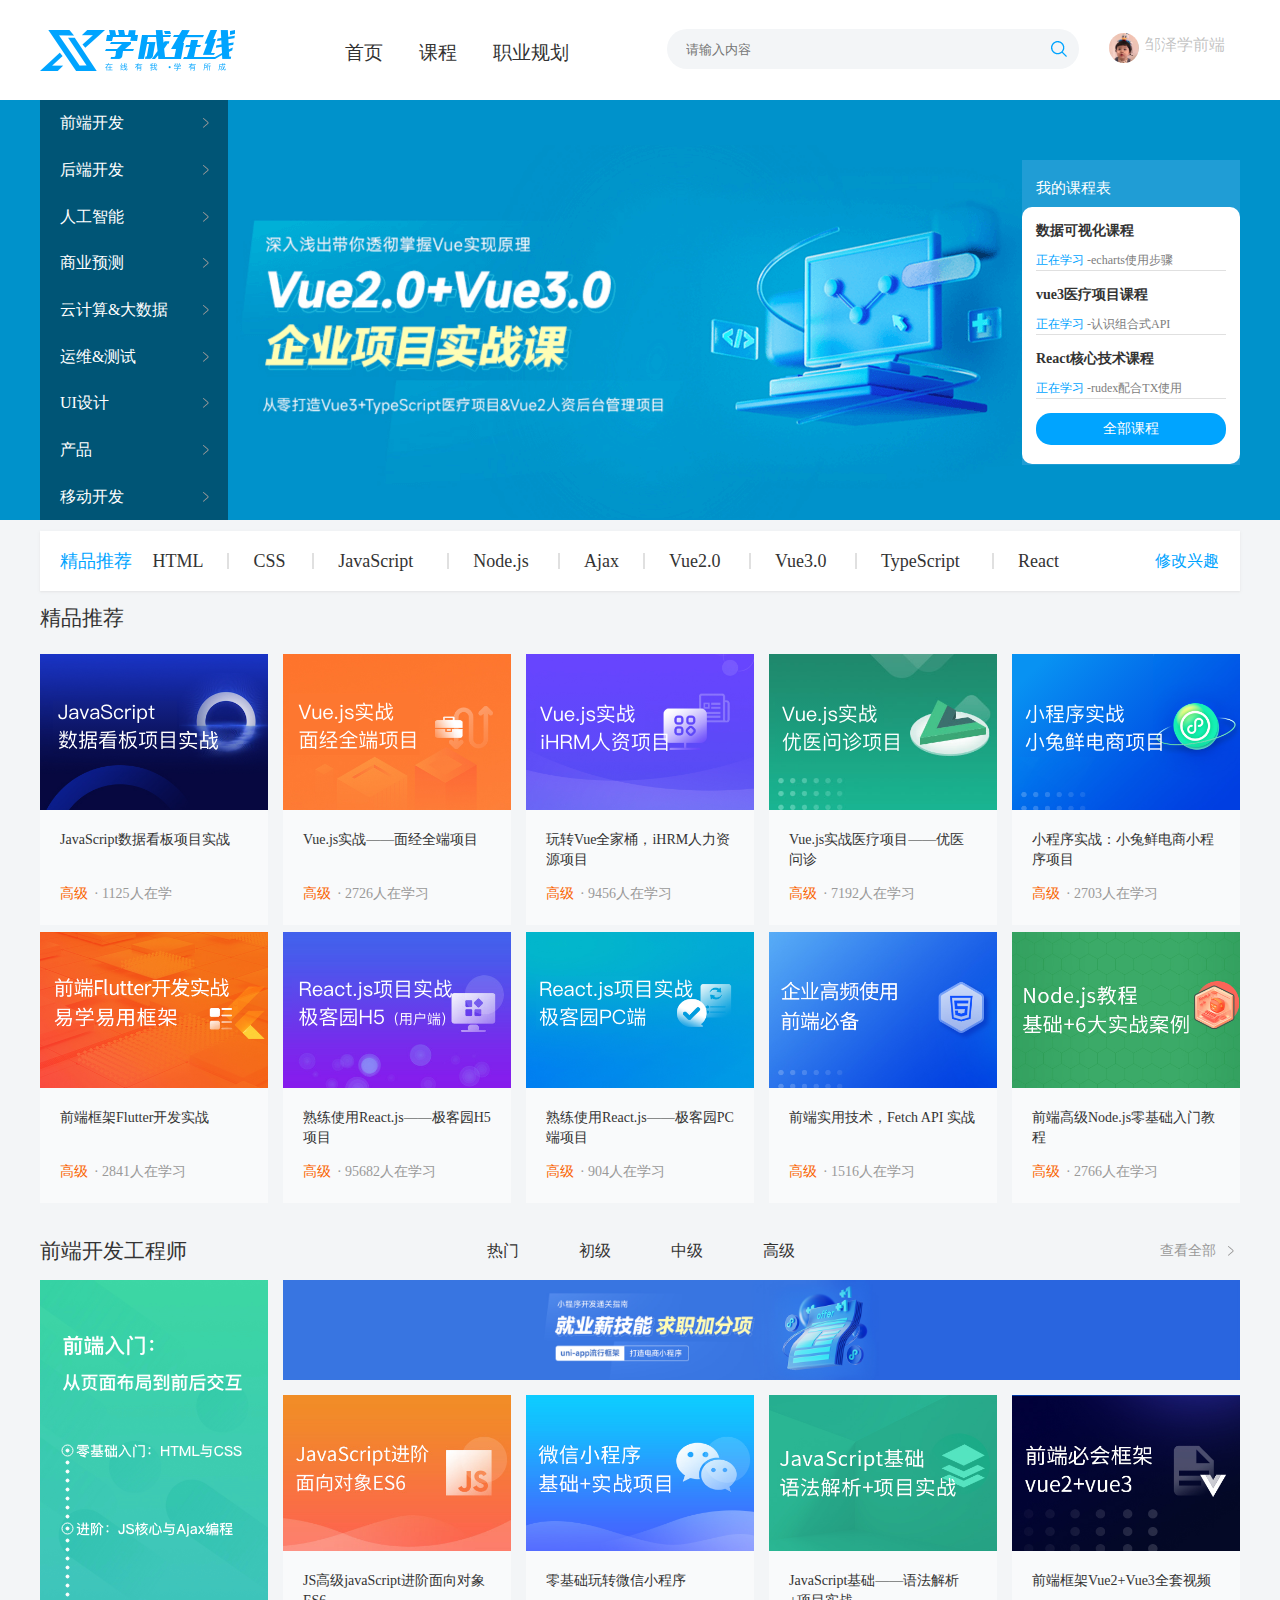
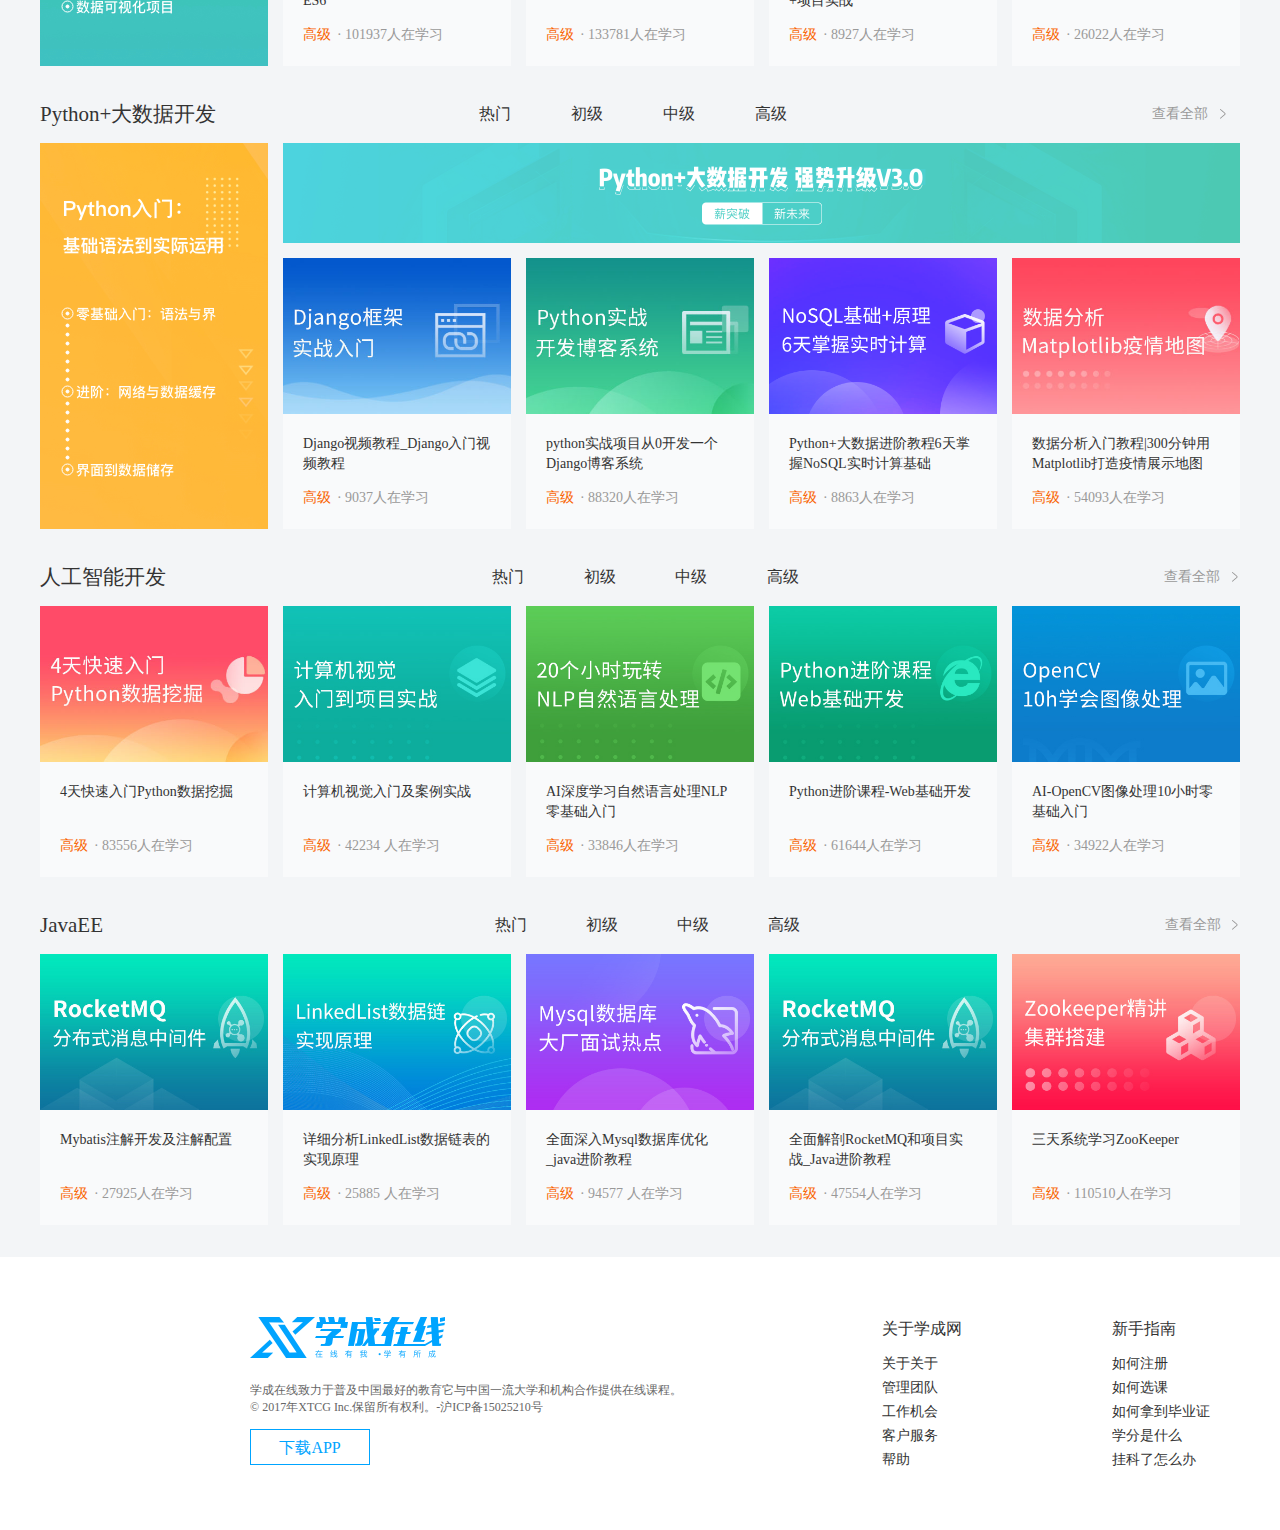
<file: index.html>
<!DOCTYPE html>
<html lang="en">

<head>
    <meta charset="UTF-8">
    <meta name="viewport" content="width=device-width, initial-scale=1.0">
    <title>学成在线</title>
    <link rel="stylesheet" href="./css/base.css">
    <link rel="stylesheet" href="./css/index.css">
    <link rel="stylesheet" href="./iconfont/iconfont.css">
</head>

<body>
    <div class="iconfont icon-arrow-left-bold dt"></div>
    <div class="top">
        <div class="head">
            <div class="wrapper logo">
                <a href="#" class="lesson">首页</a>
                <a href="#" class="shouye">课程</a>
                <a href="#" class="career">职业规划</a>
                <div class="search_box">
                    <input type="text" placeholder="请输入内容">
                    <a href="#"></a>
                </div>
                <div class="user">邹泽学前端</div>
            </div>
        </div>
    </div>
    <!-- 标题 -->
    <div class="head">
        <div class="wrapper logo">
            <a href="#" class="lesson">首页</a>
            <a href="#" class="shouye">课程</a>
            <a href="#" class="career">职业规划</a>
            <div class="search_box">
                <input type="text" placeholder="请输入内容">
                <a href="#"></a>
            </div>
            <div class="user">邹泽学前端</div>
        </div>
    </div>
    <!-- banner区域 -->
    <div class="banner">
        <div class="banner_1">
            <div class="catalgue">
                <a href="#">前端开发</a>
                <a href="#">后端开发</a>
                <a href="#">人工智能</a>
                <a href="#">商业预测</a>
                <a href="#">云计算&大数据</a>
                <a href="#">运维&测试</a>
                <a href="#">UI设计</a>
                <a href="#">产品</a>
                <a href="#">移动开发</a>
            </div>
            <div class="timetable">
                <div class="my_table">我的课程表</div>
                <div class="my_table_1">
                    <div class="my_table_2">数据可视化课程</div>
                    <span class="my_table_studing">正在学习 </span><span class="my_table_echarts">-echarts使用步骤</span>
                    <div class="line_table"></div>
                    <div class="my_table_2">vue3医疗项目课程</div>
                    <span class="my_table_studing">正在学习 </span><span class="my_table_echarts">-认识组合式API</span>
                    <div class="line_table"></div>
                    <div class="my_table_2">React核心技术课程</div>
                    <span class="my_table_studing">正在学习 </span><span class="my_table_echarts">-rudex配合TX使用</span>
                    <div class="line_table"></div>
                    <a href="#" class="all_lesson">全部课程</a>
                </div>
            </div>
        </div>
    </div>
    <!-- 推荐区域 -->
    <div class="suggest">
        <div class="suggest_1">精品推荐</div>
        <a href="#" class="html">HTML</a>
        <div class="line_suggest"></div>
        <a href="#" class="css">CSS</a>
        <div class="line_suggest"></div>
        <a href="#" class="JavaScript">JavaScript</a>
        <div class="line_suggest"></div>
        <a href="#" class="Node js">Node.js</a>
        <div class="line_suggest"></div>
        <a href="#" class="Ajax">Ajax</a>
        <div class="line_suggest"></div>
        <a href="#" class="Vue2">Vue2.0</a>
        <div class="line_suggest"></div>
        <a href="#" class="Vue3">Vue3.0</a>
        <div class="line_suggest"></div>
        <a href="#" class="TypeScript">TypeScript</a>
        <div class="line_suggest"></div>
        <a href="#" class="React">React</a>
        <div class="suggest_final">修改兴趣</div>
    </div>
    <!-- 课程概览 -->
    <div class="overview">
        <span class="t">精品推荐</span>
        <a href="#" class="course—01">
            <h3 class="h">JavaScript数据看板项目实战</h3>
            <span class="senior">高级</span>
            <span class="peopel"> · 1125人在学</span>
        </a>
        <a href="#" class="course—02">
            <h3 class="h">Vue.js实战——面经全端项目</h3>
            <span class="senior">高级</span>
            <span class="peopel"> · 2726人在学习</span>
        </a>
        <a href="#" class="course—03">
            <h3 class="h">玩转Vue全家桶，iHRM人力资源项目</h3>
            <span class="senior">高级</span>
            <span class="peopel"> · 9456人在学习</span>
        </a>
        <a href="#" class="course—04">
            <h3 class="h">Vue.js实战医疗项目——优医问诊</h3>
            <span class="senior">高级</span>
            <span class="peopel"> · 7192人在学习</span>
        </a>
        <a href="#" class="course—05">
            <h3 class="h">小程序实战：小兔鲜电商小程序项目</h3>
            <span class="senior">高级</span>
            <span class="peopel"> · 2703人在学习</span>
        </a>
        <a href="#" class="course—06">
            <h3 class="h">前端框架Flutter开发实战</h3>
            <span class="senior">高级</span>
            <span class="peopel"> · 2841人在学习</span>
        </a>
        <a href="#" class="course—07">
            <h3 class="h">熟练使用React.js——极客园H5项目</h3>
            <span class="senior">高级</span>
            <span class="peopel"> · 95682人在学习</span>
        </a>
        <a href="#" class="course—08">
            <h3 class="h">熟练使用React.js——极客园PC端项目</h3>
            <span class="senior">高级</span>
            <span class="peopel"> · 904人在学习</span>
        </a>
        <a href="#" class="course—09">
            <h3 class="h">前端实用技术，Fetch API 实战</h3>
            <span class="senior">高级</span>
            <span class="peopel"> · 1516人在学习</span>
        </a>
        <a href="#" class="course—10">
            <h3 class="h">前端高级Node.js零基础入门教程</h3>
            <span class="senior">高级</span>
            <span class="peopel"> · 2766人在学习</span>
        </a>
    </div>
    <div class="font">
        <div class="font_top">
            <div class="font_title">前端开发工程师</div>
            <ul class="font_center">
                <li><a href="#">热门</a></li>
                <li><a href="#">初级</a></li>
                <li><a href="#">中级</a></li>
                <li><a href="#">高级</a></li>
            </ul>
            <a href="#" class="font_bottom">查看全部</a>
        </div>
        <div class="font_body">
            <div class="web_left"></div>
            <div class="web_body">
                <div class="web_top"></div>
                <div class="web_bottom">
                    <a href="#" class="web_1">
                        <h3 class="h">JS高级javaScript进阶面向对象ES6</h3>
                        <span class="senior">高级</span>
                        <span class="peopel"> · 101937人在学习</span>
                    </a>
                    <a href="#" class="web_2">
                        <h3 class="h">零基础玩转微信小程序</h3>
                        <span class="senior">高级</span>
                        <span class="peopel"> · 133781人在学习</span>
                    </a>
                    <a href="#" class="web_3">
                        <h3 class="h">JavaScript基础——语法解析+项目实战</h3>
                        <span class="senior">高级</span>
                        <span class="peopel"> · 8927人在学习</span>
                    </a>
                    <a href="#" class="web_4">
                        <h3 class="h">前端框架Vue2+Vue3全套视频</h3>
                        <span class="senior">高级</span>
                        <span class="peopel"> · 26022人在学习</span>
                    </a>
                </div>
            </div>
        </div>
    </div>
    <div class="font">
        <div class="font_top">
            <div class="py_title">Python+大数据开发</div>
            <ul class="py_center">
                <li><a href="#">热门</a></li>
                <li><a href="#">初级</a></li>
                <li><a href="#">中级</a></li>
                <li><a href="#">高级</a></li>
            </ul>
            <a href="#" class="font_bottom">查看全部</a>
        </div>
        <div class="font_body">
            <div class="py_left"></div>
            <div class="py_body">
                <div class="py_top"></div>
                <div class="py_bottom">
                    <a href="#" class="py_1">
                        <h3 class="h">Django视频教程_Django入门视频教程</h3>
                        <span class="senior">高级</span>
                        <span class="peopel"> · 9037人在学习</span>
                    </a>
                    <a href="#" class="py_2">
                        <h3 class="h">python实战项目从0开发一个Django博客系统</h3>
                        <span class="senior">高级</span>
                        <span class="peopel"> · 88320人在学习</span>
                    </a>
                    <a href="#" class="py_3">
                        <h3 class="h">Python+大数据进阶教程6天掌握NoSQL实时计算基础</h3>
                        <span class="senior">高级</span>
                        <span class="peopel"> · 8863人在学习</span>
                    </a>
                    <a href="#" class="py_4">
                        <h3 class="h">数据分析入门教程|300分钟用Matplotlib打造疫情展示地图</h3>
                        <span class="senior">高级</span>
                        <span class="peopel"> · 54093人在学习</span>
                    </a>
                </div>
            </div>
        </div>
    </div>
    <div class="ai">
        <div class="font_top">
            <div class="font_title">人工智能开发</div>
            <ul class="ai_center">
                <li><a href="#">热门</a></li>
                <li><a href="#">初级</a></li>
                <li><a href="#">中级</a></li>
                <li><a href="#">高级</a></li>
            </ul>
            <a href="#" class="font_bottom">查看全部</a>
        </div>
        <a href="#" class="ai_1">
            <h3 class="h">4天快速入门Python数据挖掘</h3>
            <span class="senior">高级</span>
            <span class="peopel"> · 83556人在学习</span>
        </a>
        <a href="#" class="ai_2">
            <h3 class="h">计算机视觉入门及案例实战</h3>
            <span class="senior">高级</span>
            <span class="peopel"> · 42234 人在学习</span>
        </a>
        <a href="#" class="ai_3">
            <h3 class="h">AI深度学习自然语言处理NLP零基础入门</h3>
            <span class="senior">高级</span>
            <span class="peopel"> · 33846人在学习</span>
        </a>
        <a href="#" class="ai_4">
            <h3 class="h">Python进阶课程-Web基础开发</h3>
            <span class="senior">高级</span>
            <span class="peopel"> · 61644人在学习</span>
        </a>
        <a href="#" class="ai_5">
            <h3 class="h">AI-OpenCV图像处理10小时零基础入门</h3>
            <span class="senior">高级</span>
            <span class="peopel"> · 34922人在学习</span>
        </a>
    </div>
    <div class="ai">
        <div class="font_top">
            <div class="font_title">JavaEE</div>
            <ul class="Je_center">
                <li><a href="#">热门</a></li>
                <li><a href="#">初级</a></li>
                <li><a href="#">中级</a></li>
                <li><a href="#">高级</a></li>
            </ul>
            <a href="#" class="font_bottom">查看全部</a>
        </div>
        <a href="#" class="Je_1">
            <h3 class="h">Mybatis注解开发及注解配置</h3>
            <span class="senior">高级</span>
            <span class="peopel"> · 27925人在学习</span>
        </a>
        <a href="#" class="Je_2">
            <h3 class="h">详细分析LinkedList数据链表的实现原理</h3>
            <span class="senior">高级</span>
            <span class="peopel"> · 25885 人在学习</span>
        </a>
        <a href="#" class="Je_3">
            <h3 class="h">全面深入Mysql数据库优化_java进阶教程</h3>
            <span class="senior">高级</span>
            <span class="peopel"> · 94577 人在学习</span>
        </a>
        <a href="#" class="Je_4">
            <h3 class="h">全面解剖RocketMQ和项目实战_Java进阶教程</h3>
            <span class="senior">高级</span>
            <span class="peopel"> · 47554人在学习</span>
        </a>
        <a href="#" class="Je_5">
            <h3 class="h">三天系统学习ZooKeeper</h3>
            <span class="senior">高级</span>
            <span class="peopel"> · 110510人在学习</span>
        </a>
    </div>
    <div class="final">
        <div class="final_left">
            <p class="up">学成在线致力于普及中国最好的教育它与中国一流大学和机构合作提供在线课程。
                © 2017年XTCG Inc.保留所有权利。-沪ICP备15025210号 </p>
            <a href="#" class="download">下载APP</a>
        </div>
        <div class="final_2">
            <div class="bt">关于学成网</div>
            <ul>
                <li><a href="#">关于关于</a></li>
                <li><a href="#">管理团队</a></li>
                <li><a href="#">工作机会</a></li>
                <li><a href="#">客户服务</a></li>
                <li><a href="#">帮助</a></li>
            </ul>
        </div>
        <div class="final_3">
            <div class="bt">新手指南</div>
            <ul>
                <li><a href="#">如何注册</a></li>
                <li><a href="#">如何选课</a></li>
                <li><a href="#">如何拿到毕业证</a></li>
                <li><a href="#">学分是什么</a></li>
                <li><a href="#">挂科了怎么办</a></li>
            </ul>
        </div>
        <div class="final_4">
            <div class="bt">合作伙伴</div>
            <ul>
                <li><a href="#">合作机构</a></li>
                <li><a href="#">合作导师</a></li>
            </ul>
        </div>
    </div>
    <script src="./index.js"></script>
</body>

</html>
</file>
<file: css/base.css>
/* 基础公共样式：清除默认样式 + 设置通用样式 */
* {
  margin: 0;
  padding: 0;
  box-sizing: border-box;
}

li {
  list-style: none;
}

body {
  font: 14px/1.5 "Microsoft Yahei", "Hiragino Sans GB", "Heiti SC", "WenQuanYi Micro Hei", sans-serif;
  color: #333;
}

a {
  color: #333;
  text-decoration: none;
}
</file>
<file: css/index.css>
/* 版心居中 */
body {
	padding: .1px;
	position: relative;
	background-color: #f3f5f7;
}

.top {
	position: fixed;
	width: 100%;
	background: white;
	transition: all 0.5s;
	transform: translateY(-100px);
}

.head {
	/* position: fixed; */
	left: 14.5%;
	height: 100px;
	background-color: #fff;
}

.wrapper {
	margin: 0 auto;
	width: 1200px;
	display: flex;
}

.logo {
	height: 100px;
	background-image: url(../images/logo.png);
	background-position: left;
	background-repeat: no-repeat;
}

.lesson:hover {
	font-family: PingFangSC-Regular;
	font-size: 19px;
	font-weight: normal;
	font-stretch: normal;
	color: #333333;
	display: inline-block;
	margin-left: 297px;
	margin-top: 35px;
	margin-bottom: 31px;
	border-bottom: 2px solid #00a4ff;
	line-height: 35px;
	width: 54px;
	height: 35px;
	text-align: center;
}

.lesson {
	font-family: PingFangSC-Regular;
	font-size: 19px;
	font-weight: normal;
	font-stretch: normal;
	color: #333333;
	display: inline-block;
	margin-left: 297px;
	margin-top: 35px;
	margin-bottom: 31px;
	/* border-bottom: 2px solid #00a4ff; */
	line-height: 35px;
	width: 54px;
	height: 35px;
	text-align: center;
}

.shouye {
	font-family: PingFangSC-Regular;
	font-size: 19px;
	font-weight: normal;
	font-stretch: normal;
	color: #333333;
	display: inline-block;
	margin-left: 20px;
	margin-top: 35px;
	margin-bottom: 31px;
	/* border-bottom: 2px solid #00a4ff; */
	line-height: 35px;
	width: 54px;
	height: 35px;
	text-align: center;
}

.shouye:hover {
	font-family: PingFangSC-Regular;
	font-size: 19px;
	font-weight: normal;
	font-stretch: normal;
	color: #333333;
	display: inline-block;
	margin-left: 20px;
	margin-top: 35px;
	margin-bottom: 31px;
	border-bottom: 2px solid #00a4ff;
	line-height: 35px;
	width: 54px;
	height: 35px;
	text-align: center;
}

.career {
	font-family: PingFangSC-Regular;
	font-size: 19px;
	font-weight: normal;
	font-stretch: normal;
	color: #333333;
	display: inline-block;
	margin-left: 20px;
	margin-top: 35px;
	margin-bottom: 31px;
	/* border-bottom: 2px solid #00a4ff; */
	line-height: 35px;
	width: 92px;
	height: 35px;
	text-align: center;
}

.career:hover {
	font-family: PingFangSC-Regular;
	font-size: 19px;
	font-weight: normal;
	font-stretch: normal;
	color: #333333;
	display: inline-block;
	margin-left: 20px;
	margin-top: 35px;
	margin-bottom: 31px;
	border-bottom: 2px solid #00a4ff;
	line-height: 35px;
	width: 92px;
	height: 35px;
	text-align: center;
}

.search_box {
	display: flex;
	padding-left: 19px;
	margin-left: 90px;
	margin-top: 29px;
	border: 0;
	margin-bottom: 31px;
	width: 412px;
	height: 40px;
	background-color: #f3f5f7;
	border-radius: 40px;
}

.search_box input {
	flex: 1;
	outline: none;
	border: 0;
	background-color: #f3f5f7;
}

.search_box a {
	height: 16px;
	width: 16px;
	background-image: url(../images/search.png);
	background-position: right;
	background-repeat: no-repeat;
	align-self: center;
	margin-right: 12px;
}

.user {
	display: inline-block;
	padding-left: 36px;
	margin-top: 33px;
	margin-bottom: 37px;
	margin-left: 30px;
	width: 116px;
	height: 30px;
	background-image: url(../uploads/user.png);
	background-repeat: no-repeat;
	background-position: left center;
	color: #6666;
	font-family: PingFangSC-Regular;
	font-size: 16px;
	font-weight: normal;
	font-stretch: normal;
	text-align: center;
}

.banner {
	/* margin-top: 100px; */
	background-color: #0092cb;
	height: 420px;
}

.banner_1 {
	display: flex;
	margin: 0 auto;
	background-image: url(../uploads/banner.png);
	background-repeat: no-repeat;
	width: 1200px;
	height: 420px;
	background-size: contain;
}

.catalgue {
	display: flex;
	flex-direction: column;
	justify-content: space-around;
	padding-left: 20px;
	width: 191px;
	height: 420px;
	background-color: #005576;
}

.catalgue a {
	display: inline-block;
	font-family: PingFangSC-Regular;
	font-size: 16px;
	font-weight: normal;
	font-stretch: normal;
	color: white;
	background-image: url(../images/more.png);
	background-position: 141px;
	background-repeat: no-repeat;
}

.catalgue a:hover {
	display: inline-block;
	font-family: PingFangSC-Regular;
	font-size: 16px;
	font-weight: normal;
	font-stretch: normal;
	color: #00a4ff;
	background-image: url(../images/more.png);
	background-position: 141px;
	background-repeat: no-repeat;
}

.timetable {
	width: 218px;
	height: 305px;
	margin-left: 794px;
	margin-top: 60px;
	margin-bottom: 56px;
	background-color: #209dd5;
}

.my_table {
	font-family: PingFangSC-Medium;
	font-size: 15px;
	font-weight: normal;
	font-stretch: normal;
	line-height: 20px;
	color: #ffffff;
	padding-left: 14px;
	padding-top: 18px;
	padding-bottom: 9px;
}

.my_table_1 {
	width: 218px;
	height: 257px;
	background-color: #ffffff;
	border-radius: 10px;
	overflow: hidden;
}

.my_table_2 {
	width: 190px;
	height: 20px;
	font-family: PingFangSC-Medium;
	line-height: 20px;
	font-size: 14px;
	font-weight: 700;
	color: #333333;
	margin-left: 14px;
	margin-top: 14px;
	margin-bottom: 8px;
}

.my_table_studing {
	font-family: PingFangSC-Regular;
	font-size: 12px;
	line-height: 16px;
	color: #00a4ff;
	margin-left: 14px;
}

.my_table_echarts {
	font-family: PingFangSC-Regular;
	font-size: 12px;
	line-height: 16px;
	color: #7d7d7d;
}

.line_table {
	width: 190px;
	height: 1px;
	background-color: #e0e0e0;
	margin-left: 14px;
}

.my_table_API {
	font-family: PingFangSC-Regular;
	font-size: 12px;
	line-height: 16px;
	color: #7d7d7d;
}

.all_lesson {
	display: block;
	margin: 14px;
	width: 190px;
	height: 32px;
	background-color: #00a4ff;
	border-radius: 15px;
	text-align: center;
	font-family: PingFangSC-Medium;
	font-size: 14px;
	font-weight: normal;
	font-stretch: normal;
	line-height: 32px;
	letter-spacing: 0px;
	color: #ffffff;
}

.suggest {
	width: 1200px;
	height: 60px;
	display: flex;
	background-color: #ffffff;
	margin: 11px auto;
	box-shadow: 0px 1px 2px 0px rgba(211, 211, 211, 0.5);
	padding-left: 20px;
}

.suggest_1 {
	width: 75px;
	height: 60px;
	font-family: PingFangSC-Regular;
	font-size: 18px;
	font-weight: normal;
	font-stretch: normal;
	line-height: 60px;
	color: #00a4ff;
}

.html {
	display: block;
	width: 51px;
	height: 60px;
	margin-left: 20px;
	font-family: PingFangSC-Regular;
	font-size: 18px;
	font-weight: normal;
	font-stretch: normal;
	line-height: 60px;
	color: #333333;
}

.line_suggest {
	width: 0px;
	height: 16px;
	border: solid 1px #e0e0e0;
	margin: 22px 24px;
}

.css {
	display: block;
	width: 36px;
	height: 60px;
	font-family: PingFangSC-Regular;
	font-size: 18px;
	font-weight: normal;
	font-stretch: normal;
	line-height: 60px;
	color: #333333;
}

.JavaScript {
	display: block;
	width: 88px;
	height: 60px;
	font-family: PingFangSC-Regular;
	font-size: 18px;
	font-weight: normal;
	font-stretch: normal;
	line-height: 60px;
	color: #333333;
}

.Node.js {
	display: block;
	width: 63px;
	height: 60px;
	font-family: PingFangSC-Regular;
	font-size: 18px;
	font-weight: normal;
	font-stretch: normal;
	line-height: 60px;
	color: #333333;
}

.Ajax {
	display: block;
	width: 36px;
	height: 60px;
	font-family: PingFangSC-Regular;
	font-size: 18px;
	font-weight: normal;
	font-stretch: normal;
	line-height: 60px;
	color: #333333;
}

.Vue2 {
	display: block;
	width: 58px;
	height: 60px;
	font-family: PingFangSC-Regular;
	font-size: 18px;
	font-weight: normal;
	font-stretch: normal;
	line-height: 60px;
	color: #333333;
}

.Vue3 {
	display: block;
	width: 58px;
	height: 60px;
	font-family: PingFangSC-Regular;
	font-size: 18px;
	font-weight: normal;
	font-stretch: normal;
	line-height: 60px;
	color: #333333;
}

.TypeScript {
	display: block;
	width: 90px;
	height: 60px;
	font-family: PingFangSC-Regular;
	font-size: 18px;
	font-weight: normal;
	font-stretch: normal;
	line-height: 60px;
	color: #333333;
}

.React {
	display: block;
	width: 49px;
	height: 60px;
	font-family: PingFangSC-Regular;
	font-size: 18px;
	font-weight: normal;
	font-stretch: normal;
	line-height: 60px;
	color: #333333;
}

.suggest_final {
	margin: 0px 20px 0px 90px;
	width: 67px;
	height: 60px;
	font-family: PingFangSC-Regular;
	font-size: 16px;
	font-weight: normal;
	font-stretch: normal;
	line-height: 60px;
	color: #00a4ff;
}

.overview {
	display: flex;
	flex-wrap: wrap;
	justify-content: space-between;
	align-content: space-between;
	margin: 0 auto;
	width: 1200px;
	height: 601px;
}

.t {
	display: inline-block;
	height: 30px;
	margin: 0px 1116px 15px 0px;
	font-family: PingFangSC-Regular;
	font-size: 21px;
	font-weight: normal;
	font-stretch: normal;
	line-height: 32px;
	color: #333333;
}

.course—01 {
	background-image: url(../uploads/course01.png);
	background-repeat: no-repeat;
	background-color: #f9fafb;
	background-size: contain;
	width: 228px;
	height: 271px;
}

.course—02 {
	background-image: url(../uploads/course02.png);
	background-repeat: no-repeat;
	background-color: #f9fafb;
	background-size: contain;
	width: 228px;
	height: 271px;
}

.course—03 {
	background-image: url(../uploads/course03.png);
	background-repeat: no-repeat;
	background-color: #f9fafb;
	background-size: contain;
	width: 228px;
	height: 271px;
}

.course—04 {
	display: block;
	background-image: url(../uploads/course04.png);
	background-repeat: no-repeat;
	background-color: #f9fafb;
	background-size: contain;
	width: 228px;
	height: 271px;
}

.course—05 {
	background-image: url(../uploads/course05.png);
	background-repeat: no-repeat;
	background-color: #f9fafb;
	background-size: contain;
	width: 228px;
	height: 271px;
}

.course—06 {
	background-image: url(../uploads/course06.png);
	background-repeat: no-repeat;
	background-color: #f9fafb;
	background-size: contain;
	width: 228px;
	height: 271px;
}

.course—07 {
	background-image: url(../uploads/course07.png);
	background-repeat: no-repeat;
	background-color: #f9fafb;
	background-size: contain;
	width: 228px;
	height: 271px;
}

.course—08 {
	background-image: url(../uploads/course08.png);
	background-repeat: no-repeat;
	background-color: #f9fafb;
	background-size: contain;
	width: 228px;
	height: 271px;
}

.course—09 {
	background-image: url(../uploads/course09.png);
	background-repeat: no-repeat;
	background-color: #f9fafb;
	background-size: contain;
	width: 228px;
	height: 271px;
}

.course—10 {
	background-image: url(../uploads/course10.png);
	background-repeat: no-repeat;
	background-color: #f9fafb;
	background-size: contain;
	width: 228px;
	height: 271px;
}

.h {
	margin: 176px 20px 0px;
	width: 188px;
	height: 37px;
	font-family: PingFangSC-Regular;
	font-size: 14px;
	font-weight: normal;
	font-stretch: normal;
	line-height: 20px;
	color: #333333;
}

.senior {
	display: inline-block;
	width: 30px;
	height: 20px;
	margin: 16px 0px 22px 20px;
	font-family: PingFangSC-Regular;
	font-size: 14px;
	font-weight: normal;
	font-stretch: normal;
	line-height: 20px;
	color: #fa6400;
}

.peopel {
	display: inline-block;
	width: 120px;
	margin: 16px 20px 22px 0px;
	height: 20px;
	font-family: PingFangSC-Regular;
	font-size: 14px;
	font-weight: normal;
	letter-spacing: 0px;
	color: #999999;
}

.font {
	display: flex;
	flex-wrap: wrap;
	margin: 32px auto;
	width: 1200px;
	height: 431px;
	background-color: #f3f5f7;
}

.font_top {
	width: 1200px;
	height: 45px;
	display: flex;
}

.font_title {
	width: 147px;
	height: 30px;
	font-family: PingFangSC-Regular;
	font-size: 21px;
	font-weight: normal;
	font-stretch: normal;
	line-height: 32px;
	color: #333333;
}

.font_center {
	display: flex;
	justify-content: space-between;
	width: 308px;
	height: 23px;
	margin: 4px 0px 19px 300px;
	color: #333;
}

.font_center li a:hover {
	font-family: PingFangSC-Regular;
	font-size: 16px;
	font-weight: normal;
	font-stretch: normal;
	color: #00a4ff;
}

.font_center li a {
	font-family: PingFangSC-Regular;
	font-size: 16px;
	font-weight: normal;
	font-stretch: normal;
	color: #333;
}

.font_bottom {
	margin-top: 6px;
	margin-left: 365px;
	background-image: url(../images/more.png);
	background-position: right 5px;
	background-repeat: no-repeat;
	width: 76px;
	height: 20px;
	font-family: PingFangSC-Regular;
	font-size: 14px;
	font-weight: normal;
	font-stretch: normal;
	line-height: 20px;
	color: #999999;
}

.font_bottom:hover {
	margin-top: 6px;
	margin-left: 365px;
	background-image: url(../images/more.png);
	background-position: right 5px;
	background-repeat: no-repeat;
	width: 76px;
	height: 20px;
	font-family: PingFangSC-Regular;
	font-size: 14px;
	font-weight: normal;
	font-stretch: normal;
	line-height: 20px;
	color: blue;
}

.font_body {
	display: flex;
	justify-content: space-between;
	width: 1200px;
	height: 386px;
	;
}

.web_left {
	width: 228px;
	height: 386px;
	background-image: url(../uploads/web_left.png);
	background-repeat: no-repeat;
	background-size: contain;
}

.web_body {
	display: flex;
	flex-wrap: wrap;
	align-content: space-between;
	width: 957px;
	height: 386px;
}

.web_top {
	width: 957px;
	height: 100px;
	background-image: url(../uploads/web_top.png);
	background-repeat: no-repeat;
	background-size: contain;
}

.web_bottom {
	display: flex;
	justify-content: space-between;
	width: 957px;
	height: 271px;
}

.web_1 {
	background-image: url(../uploads/web01.png);
	background-repeat: no-repeat;
	background-color: #f9fafb;
	background-size: contain;
	width: 228px;
	height: 271px;
}

.web_2 {
	background-image: url(../uploads/web02.png);
	background-repeat: no-repeat;
	background-color: #f9fafb;
	background-size: contain;
	width: 228px;
	height: 271px;
}

.web_3 {
	background-image: url(../uploads/web03.png);
	background-repeat: no-repeat;
	background-color: #f9fafb;
	background-size: contain;
	width: 228px;
	height: 271px;
}

.web_4 {
	background-image: url(../uploads/web04.png);
	background-repeat: no-repeat;
	background-color: #f9fafb;
	background-size: contain;
	width: 228px;
	height: 271px;
}

.py_title {
	height: 30px;
	font-family: PingFangSC-Regular;
	font-size: 21px;
	font-weight: normal;
	font-stretch: normal;
	line-height: 32px;
	color: #333333;
}

.py_center {
	display: flex;
	justify-content: space-between;
	width: 308px;
	height: 23px;
	margin: 4px 0px 19px 263px;
	color: #333;
}

.py_center li a:hover {
	font-family: PingFangSC-Regular;
	font-size: 16px;
	font-weight: normal;
	font-stretch: normal;
	color: #00a4ff;
}

.py_center li a {
	font-family: PingFangSC-Regular;
	font-size: 16px;
	font-weight: normal;
	font-stretch: normal;
	color: #333;
}

.py_left {
	width: 228px;
	height: 386px;
	background-image: url(../uploads/python_left.png);
	background-repeat: no-repeat;
	background-size: contain;
}

.py_body {
	display: flex;
	flex-wrap: wrap;
	align-content: space-between;
	width: 957px;
	height: 386px;
}

.py_top {
	width: 957px;
	height: 100px;
	background-image: url(../uploads/python_top.png);
	background-repeat: no-repeat;
	background-size: contain;
}

.py_bottom {
	display: flex;
	justify-content: space-between;
	width: 957px;
	height: 271px;
}

.py_1 {
	background-image: url(../uploads/python01.png);
	background-repeat: no-repeat;
	background-color: #f9fafb;
	background-size: contain;
	width: 228px;
	height: 271px;
}

.py_2 {
	background-image: url(../uploads/python02.png);
	background-repeat: no-repeat;
	background-color: #f9fafb;
	background-size: contain;
	width: 228px;
	height: 271px;
}

.py_3 {
	background-image: url(../uploads/python03.png);
	background-repeat: no-repeat;
	background-color: #f9fafb;
	background-size: contain;
	width: 228px;
	height: 271px;
}

.py_4 {
	background-image: url(../uploads/python04.png);
	background-repeat: no-repeat;
	background-color: #f9fafb;
	background-size: contain;
	width: 228px;
	height: 271px;
}

.ai {
	margin: 32px auto;
	display: flex;
	flex-wrap: wrap;
	justify-content: space-between;
	width: 1200px;
	height: 316px;
}

.ai_center {
	display: flex;
	justify-content: space-between;
	width: 308px;
	height: 23px;
	margin: 4px 0px 19px 305px;
	color: #333;
}

.ai_center li a:hover {
	font-family: PingFangSC-Regular;
	font-size: 16px;
	font-weight: normal;
	font-stretch: normal;
	color: #00a4ff;
}

.ai_center li a {
	font-family: PingFangSC-Regular;
	font-size: 16px;
	font-weight: normal;
	font-stretch: normal;
	color: #333;
}

.ai_1 {
	background-image: url(../uploads/ai01.png);
	background-repeat: no-repeat;
	background-color: #f9fafb;
	background-size: contain;
	width: 228px;
	height: 271px;
}

.ai_2 {
	background-image: url(../uploads/ai02.png);
	background-repeat: no-repeat;
	background-color: #f9fafb;
	background-size: contain;
	width: 228px;
	height: 271px;
}

.ai_3 {
	background-image: url(../uploads/ai03.png);
	background-repeat: no-repeat;
	background-color: #f9fafb;
	background-size: contain;
	width: 228px;
	height: 271px;
}

.ai_4 {
	background-image: url(../uploads/ai05.png);
	background-repeat: no-repeat;
	background-color: #f9fafb;
	background-size: contain;
	width: 228px;
	height: 271px;
}

.ai_5 {
	background-image: url(../uploads/ai06.png);
	background-repeat: no-repeat;
	background-color: #f9fafb;
	background-size: contain;
	width: 228px;
	height: 271px;
}

.Je_center {
	display: flex;
	justify-content: space-between;
	width: 308px;
	height: 23px;
	margin: 4px 0px 19px 309px;
	color: #333;
}

.Je_center li a:hover {
	font-family: PingFangSC-Regular;
	font-size: 16px;
	font-weight: normal;
	font-stretch: normal;
	color: #00a4ff;
}

.Je_center li a {
	font-family: PingFangSC-Regular;
	font-size: 16px;
	font-weight: normal;
	font-stretch: normal;
	color: #333;
}

.Je_1 {
	background-image: url(../uploads/java04.png);
	background-repeat: no-repeat;
	background-color: #f9fafb;
	background-size: contain;
	width: 228px;
	height: 271px;
}

.Je_2 {
	background-image: url(../uploads/java02.png);
	background-repeat: no-repeat;
	background-color: #f9fafb;
	background-size: contain;
	width: 228px;
	height: 271px;
}

.Je_3 {
	background-image: url(../uploads/java03.png);
	background-repeat: no-repeat;
	background-color: #f9fafb;
	background-size: contain;
	width: 228px;
	height: 271px;
}

.Je_4 {
	background-image: url(../uploads/java04.png);
	background-repeat: no-repeat;
	background-color: #f9fafb;
	background-size: contain;
	width: 228px;
	height: 271px;
}

.Je_5 {
	background-image: url(../uploads/java05.png);
	background-repeat: no-repeat;
	background-color: #f9fafb;
	background-size: contain;
	width: 228px;
	height: 271px;
}

.final {
	display: flex;
	width: 1920px;
	height: 273px;
	background-color: #ffffff;
	overflow: hidden;
}

.final_left {
	background-image: url(../images/logo.png);
	background-repeat: no-repeat;
	width: 432px;
	height: 148px;
	margin: 60px 0px 65px 250px;
	overflow: hidden;
}

.up {
	width: 432px;
	height: 33px;
	margin-top: 65px;
	font-family: PingFangSC-Regular;
	font-size: 12px;
	font-weight: normal;
	font-stretch: normal;
	line-height: 17px;
	color: #666666;
}

.download {
	display: block;
	width: 120px;
	height: 36px;
	text-align: center;
	line-height: 36px;
	margin-top: 14px;
	background-color: #ffffff;
	border: solid 1px #00a4ff;
	font-family: PingFangSC-Regular;
	font-size: 16px;
	font-weight: normal;
	font-stretch: normal;
	color: #00a4ff;
}

.final_2 {
	width: 80px;
	height: 151px;
	margin: 60px 0px 62px 200px;
	overflow: hidden;
}

.bt {
	width: 80px;
	height: 23px;
	margin-bottom: 12px;
	font-family: PingFangSC-Regular;
	font-size: 16px;
	font-weight: normal;
	font-stretch: normal;
	line-height: 23px;
	color: #333333;
}

.final .final_2 ul {
	width: 56px;
	height: 116px;
}

.final .final_2 ul li {
	font-family: PingFangSC-Regular;
	font-size: 14px;
	font-weight: normal;
	font-stretch: normal;
	line-height: 24px;
	color: #666666;
}

.final .final_2 ul li a:hover {
	font-family: PingFangSC-Regular;
	font-size: 14px;
	font-weight: normal;
	font-stretch: normal;
	line-height: 24px;
	color: blue;
}

.final_3 {
	width: 112px;
	height: 151px;
	margin: 60px 0px 62px 150px;
	overflow: hidden;
}

.final .final_3 ul {
	width: 112px;
	height: 116px;
}

.final .final_3 ul li {
	font-family: PingFangSC-Regular;
	font-size: 14px;
	font-weight: normal;
	font-stretch: normal;
	line-height: 24px;
	color: #666666;
}

.final .final_3 ul li a:hover {
	font-family: PingFangSC-Regular;
	font-size: 14px;
	font-weight: normal;
	font-stretch: normal;
	line-height: 24px;
	color: blue;
}

.final_4 {
	width: 64px;
	height: 79px;
	margin: 60px 0px 134px 160px;
	overflow: hidden;
}

.final .final_4 ul {
	width: 56px;
	height: 44px;
}

.final .final_4 ul li {
	font-family: PingFangSC-Regular;
	font-size: 14px;
	font-weight: normal;
	font-stretch: normal;
	line-height: 24px;
	color: #666666;
}

.final .final_4 ul li a:hover {
	font-family: PingFangSC-Regular;
	font-size: 14px;
	font-weight: normal;
	font-stretch: normal;
	line-height: 24px;
	color: blue;
}

.dt {
	display: none;
	position: fixed;
	top: 450px;
	left: 1450px;
	text-align: center;
	line-height: 50px;
	font-size: 50px;
	width: 75px;
	height: 50px;
	background-color: white;
	transform: rotate(90deg);
}
</file>
<file: iconfont/iconfont.css>
@font-face {
  font-family: "iconfont"; /* Project id 3703850 */
  src: url('iconfont.woff2?t=1665647794908') format('woff2'),
       url('iconfont.woff?t=1665647794908') format('woff'),
       url('iconfont.ttf?t=1665647794908') format('truetype');
}

.iconfont {
  font-family: "iconfont" !important;
  font-size: 16px;
  font-style: normal;
  -webkit-font-smoothing: antialiased;
  -moz-osx-font-smoothing: grayscale;
}

.icon-favorites-fill:before {
  content: "\e721";
}

.icon-cart-full:before {
  content: "\e746";
}

.icon-browse:before {
  content: "\e666";
}

.icon-comment:before {
  content: "\e668";
}

.icon-customer-service:before {
  content: "\e66a";
}

.icon-fabulous:before {
  content: "\e66f";
}

.icon-mobile-phone:before {
  content: "\e678";
}

.icon-search:before {
  content: "\e67d";
}

.icon-arrow-left-bold:before {
  content: "\e685";
}

.icon-arrow-right-bold:before {
  content: "\e687";
}
</file>
